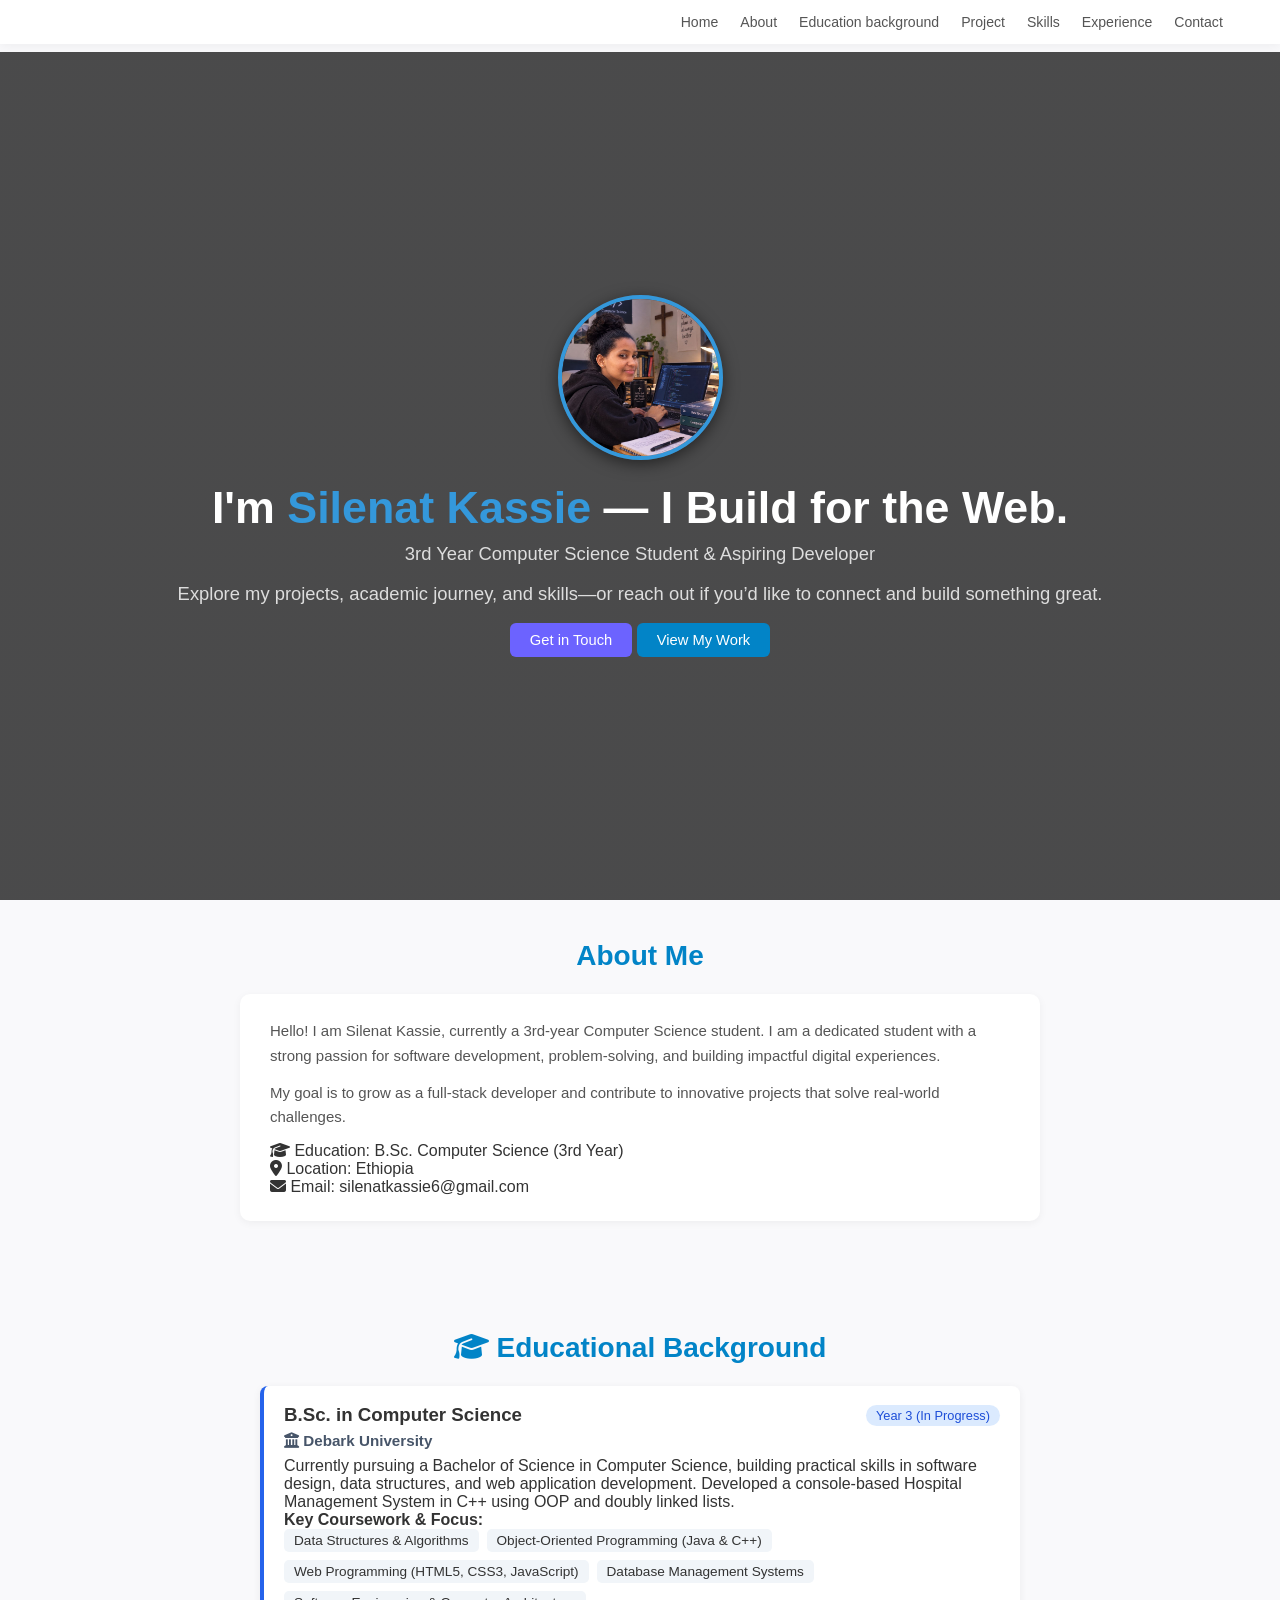
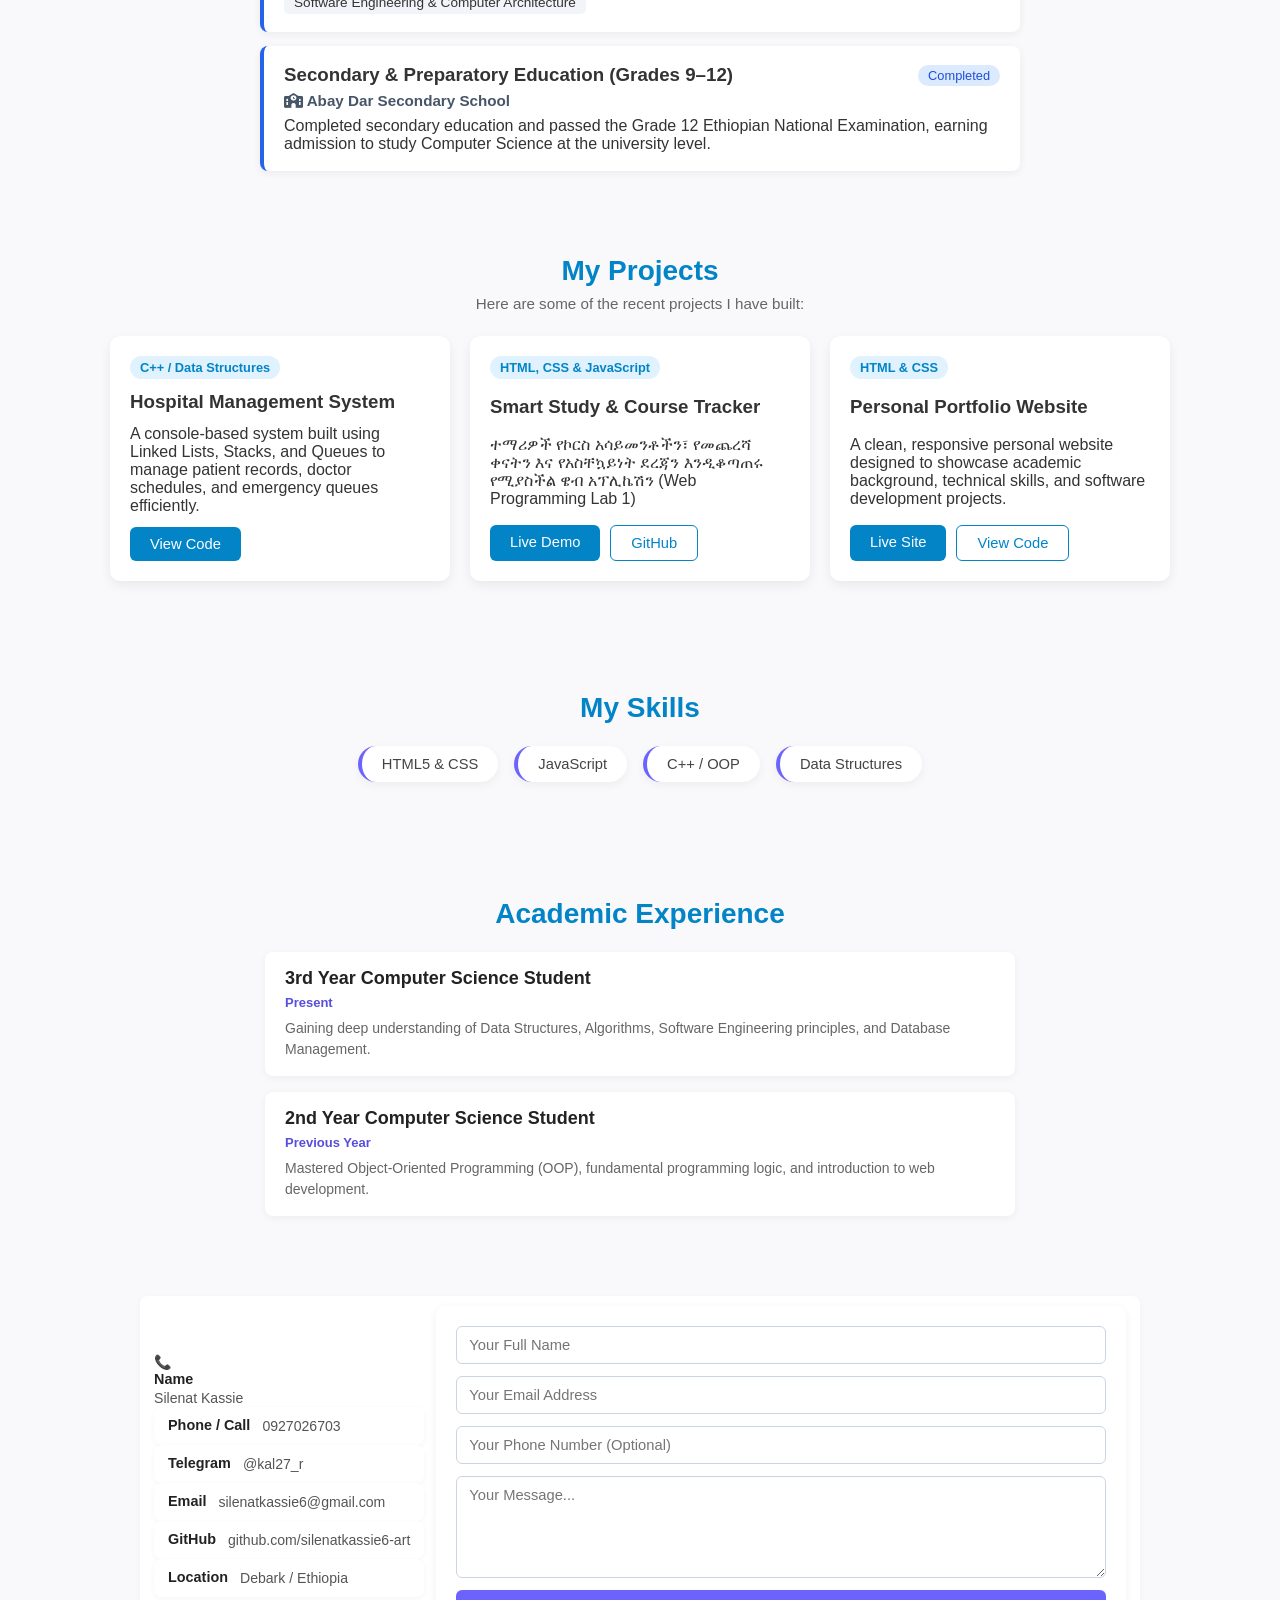
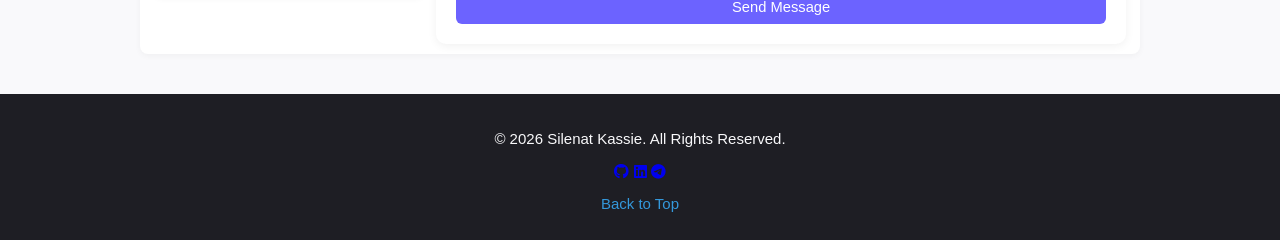
<file: index.html>
<!DOCTYPE html>
<html lang="en">
<head>
    <meta charset="UTF-8">
    <meta name="viewport" content="width=device-width, initial-scale=1.0">
    <title>Silenat Kassie - Portfolio</title>
    <link rel="stylesheet" href="cs.css">
    <link rel="stylesheet" href="https://cdnjs.cloudflare.com/ajax/libs/font-awesome/6.4.0/css/all.min.css" crossorigin="anonymous" referrerpolicy="no-referrer">
</head>
<body>

    <header>
        <nav>
            <a href="#home" >Home</a>
            <a href="#about">About</a>
               <a href="#education">Education background</a>
            <a href="#projects">Project</a>
            <a href="#skills">Skills</a>
            <a href="#experience">Experience</a>
            <a href="#contact" >Contact</a>
           
            
        </nav>
    </header>

    <section id="home" class="hero">
      <div class="hero-image">
        <img src="si.jpg" alt="Silenat Kassie">
    </div>
    <div class="hero-content">
      <h1>I'm <span>Silenat Kassie</span> — I Build for the Web.</h1>
        <p>3rd Year Computer Science Student & Aspiring Developer</p>
        <p class="hero-sub">Explore my projects, academic journey, and skills—or reach out if you’d like to connect and build something great.</p>
        <a href="#contact" class="btn primary">Get in Touch</a>
        <a href="#projects" class="btn">View My Work</a>
    </div>
</section>
    
    <section id="about" class="about">
        <h2 class="section-title">About Me</h2>
        <div class="about-container">
            <div class="about-text"> 
                <p>Hello! I am Silenat Kassie, currently a 3rd-year Computer Science student. I am a dedicated student with a strong passion for software development, problem-solving, and building impactful digital experiences.</p>
                <p>My goal is to grow as a full-stack developer and contribute to innovative projects that solve real-world challenges.</p>

                <div class="personal-info">
                    <div><i class="fa-solid fa-graduation-cap"></i> Education: B.Sc. Computer Science (3rd Year)</div>
                    <div><i class="fa-solid fa-location-dot"></i> Location: Ethiopia</div>
                    <div><i class="fa-solid fa-envelope"></i> Email: silenatkassie6@gmail.com</div>
                </div>
            </div>
        </div>
    </section>  
    <br> <br>  
    <!-- Educational Background Section (Expanded Version) -->
<section id="education" class="education-section">
  <div class="container">
    <h2 class="section-title">
      <i class="fas fa-graduation-cap"></i> Educational Background
    </h2>

    <div class="education-timeline">
      <!-- University Education -->
      <div class="education-card">
        <div class="edu-header">
          <h3>B.Sc. in Computer Science</h3>
          <span class="edu-status">Year 3 (In Progress)</span>
        </div>
        <h4 class="institution">
          <i class="fas fa-university"></i> Debark University
        </h4>
        <p class="edu-description">
          Currently pursuing a Bachelor of Science in Computer Science, building practical skills in software design, data structures, and web application development. Developed a console-based Hospital Management System in C++ using OOP and doubly linked lists.
        </p>
        <div class="courses-list">
          <strong>Key Coursework & Focus:</strong>
          <ul>
            <li>Data Structures & Algorithms</li>
            <li>Object-Oriented Programming (Java & C++)</li>
            <li>Web Programming (HTML5, CSS3, JavaScript)</li>
            <li>Database Management Systems</li>
            <li>Software Engineering & Computer Architecture</li>
          </ul>
        </div>
      </div>

      <!-- High School Education -->
      <div class="education-card">
        <div class="edu-header">
          <h3>Secondary & Preparatory Education (Grades 9–12)</h3>
          <span class="edu-status">Completed</span>
        </div>
        <h4 class="institution">
          <i class="fas fa-school"></i> Abay Dar Secondary School
        </h4>
        <p class="edu-description">
          Completed secondary education and passed the Grade 12 Ethiopian National Examination, earning admission to study Computer Science at the university level.
        </p>
      </div>
    </div>
  </div>
</section>

    <!-- Projects Section -->
    <section id="projects" class="projects-section">
        <h2>My Projects</h2>
        <p class="section-subtitle">Here are some of the recent projects I have built:</p>
   <div class="projects-container">
                       <!-- 1. Hospital Management System -->
            <div class="project-card">
                <div class="project-badge">C++ / Data Structures</div>
                <h3>Hospital Management System</h3>
                <p>A console-based system built using Linked Lists, Stacks, and Queues to manage patient records, doctor schedules, and emergency queues efficiently.</p>
                <div class="project-links">  
                    <a href="https://github.com/silenatkassie6-art/hospital-management-system" target="_blank" class="btn">View Code</a>
                </div>
            </div>
            <!-- 2. Smart Study & Course Tracker (ይህ ከ tracker.html ጋር ያገናኘዋል) -->
            <div class="project-card">
                <div class="project-badge">HTML, CSS & JavaScript</div>
                <h3>Smart Study & Course Tracker</h3>
                <p>ተማሪዎች የኮርስ አሳይመንቶችን፣ የመጨረሻ ቀናትን እና የአስቸኳይነት ደረጃን እንዲቆጣጠሩ የሚያስችል ዌብ አፕሊኬሽን (Web Programming Lab 1)</p>
                <div class="project-links">
                    <a href="tracker.html" target="_blank" class="btn">Live Demo</a>
                    <a href="https://github.com/silenatkassie6-art/Silenat-Kassie" target="_blank" class="btn btn-outline">GitHub</a>
                </div>
            </div>

            <!-- 3. Personal Portfolio Website -->
            <div class="project-card">
                <div class="project-badge">HTML & CSS</div>
                <h3>Personal Portfolio Website</h3>
                <p>A clean, responsive personal website designed to showcase academic background, technical skills, and software development projects.</p>
                <div class="project-links">
<a href="https://silenatkassie6-art.github.io/portifolio.css/" target="_blank" rel="noopener noreferrer" class="btn">Live Site</a>
                    <a href="https://github.com/silenatkassie6-art/portifolio.css" target="_blank" rel="noopener noreferrer" class="btn btn-outline">View Code</a>
                </div>
            </div>
        </div>
    </section>
    <br><br>

<section id="skills" class="skills">
        <h2 class="section-title">My <span>Skills</span></h2>
        <div class="skills-grid">
            <div class="skill-item">HTML5 & CSS</div>
            <div class="skill-item">JavaScript</div>
            <div class="skill-item">C++ / OOP</div>
            <div class="skill-item">Data Structures</div>    
        </div>
    </section>
    <br><br>
    <section id="experience" class="experience">
        <h2 class="section-title">Academic <span>Experience</span></h2>
        <div class="timeline">
            <div class="timeline-item">
                <h3>3rd Year Computer Science Student</h3>
                <span>Present</span>
                <p>Gaining deep understanding of Data Structures, Algorithms, Software Engineering principles, and Database Management.</p>
            </div>
            <div class="timeline-item">
                <h3>2nd Year Computer Science Student</h3>
                <span>Previous Year</span>
                <p>Mastered Object-Oriented Programming (OOP), fundamental programming logic, and introduction to web development.</p>
            </div>
        </div>
    </section>
 <section id="contact" class="contact-section">
  <div class="contact-grid">
    <div class="contact-info-left">
      <div class="info-item">
        <div class="contact-row">
  <span class="icon">📞</span>
  <div>
        <strong>Name</strong>
        <span>Silenat Kassie</span>
      </div>

      <div class="info-item">
        <strong>Phone / Call</strong>
        <a href="tel:+251927026703">0927026703</a>
      </div>

      <div class="info-item">
        <strong>Telegram</strong>
        <a href="https://t.me/kal27_r" target="_blank">@kal27_r</a>
      </div>

      <div class="info-item">
        <strong>Email</strong>
        <a href="mailto:silenatkassie6@gmail.com">silenatkassie6@gmail.com</a>
      </div>

      <div class="info-item">
        <strong>GitHub</strong>
        <a href="https://github.com/silenatkassie6-art" target="_blank">github.com/silenatkassie6-art</a>
      </div>

      <div class="info-item">
        <strong>Location</strong>
        <span>Debark / Ethiopia</span>
      </div>
    </div>
    <div class="contact-box">
      <form action="https://formsubmit.co/silenatkassie6@gmail.com" method="POST">
        <input type="hidden" name="_subject" value="New Message from Portfolio!">
        <input type="hidden" name="_next" value="https://silenatkassie6-art.github.io/portifolio.css/">
        <input type="text" name="name" placeholder="Your Full Name" required>
        <input type="email" name="email" placeholder="Your Email Address" required>
        <input type="tel" name="phone" placeholder="Your Phone Number (Optional)">
        <textarea name="message" rows="5" placeholder="Your Message..." required></textarea>
        <button type="submit" class="btn primary">Send Message</button>
      </form>
    </div>

  </div>
</section>
    <footer>
        <div class="foot"></div>
        <p>© 2026 Silenat Kassie. All Rights Reserved.</p>
        <div class="social-links" style="margin: 10px 0;">
           <a href="https://github.com/silenatkassie6-art" target="_blank" aria-label="GitHub Profile"><i class="fab fa-github"></i></a>
            <a href="https://linkedin.com" target="_blank" aria-label="LinkedIn Profile"><i class="fab fa-linkedin"></i></a>
            <a href="https://t.me/kal27_r" target="_blank" aria-label="Telegram"><i class="fab fa-telegram"></i></a>
        </div>
        <p><a href="#home">Back to Top</a></p>
    </footer>
</body>
</html>
</file>
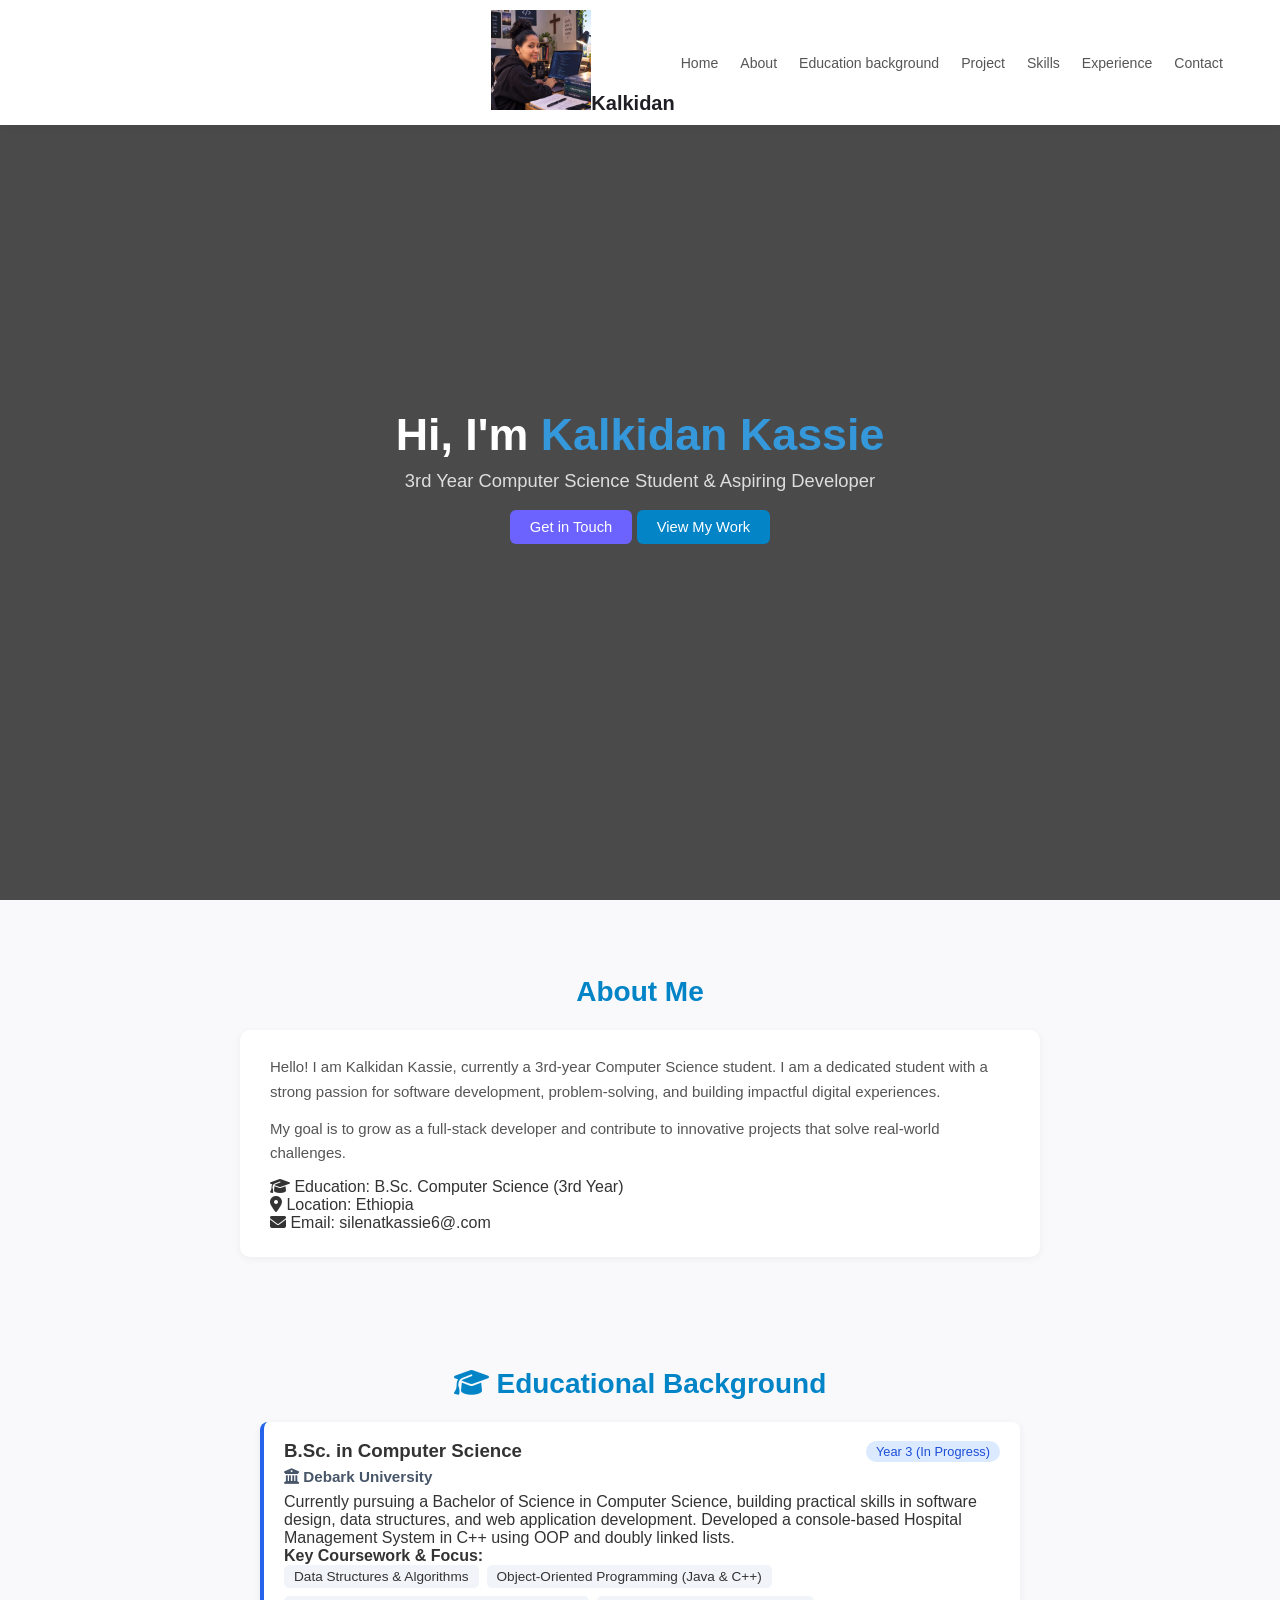
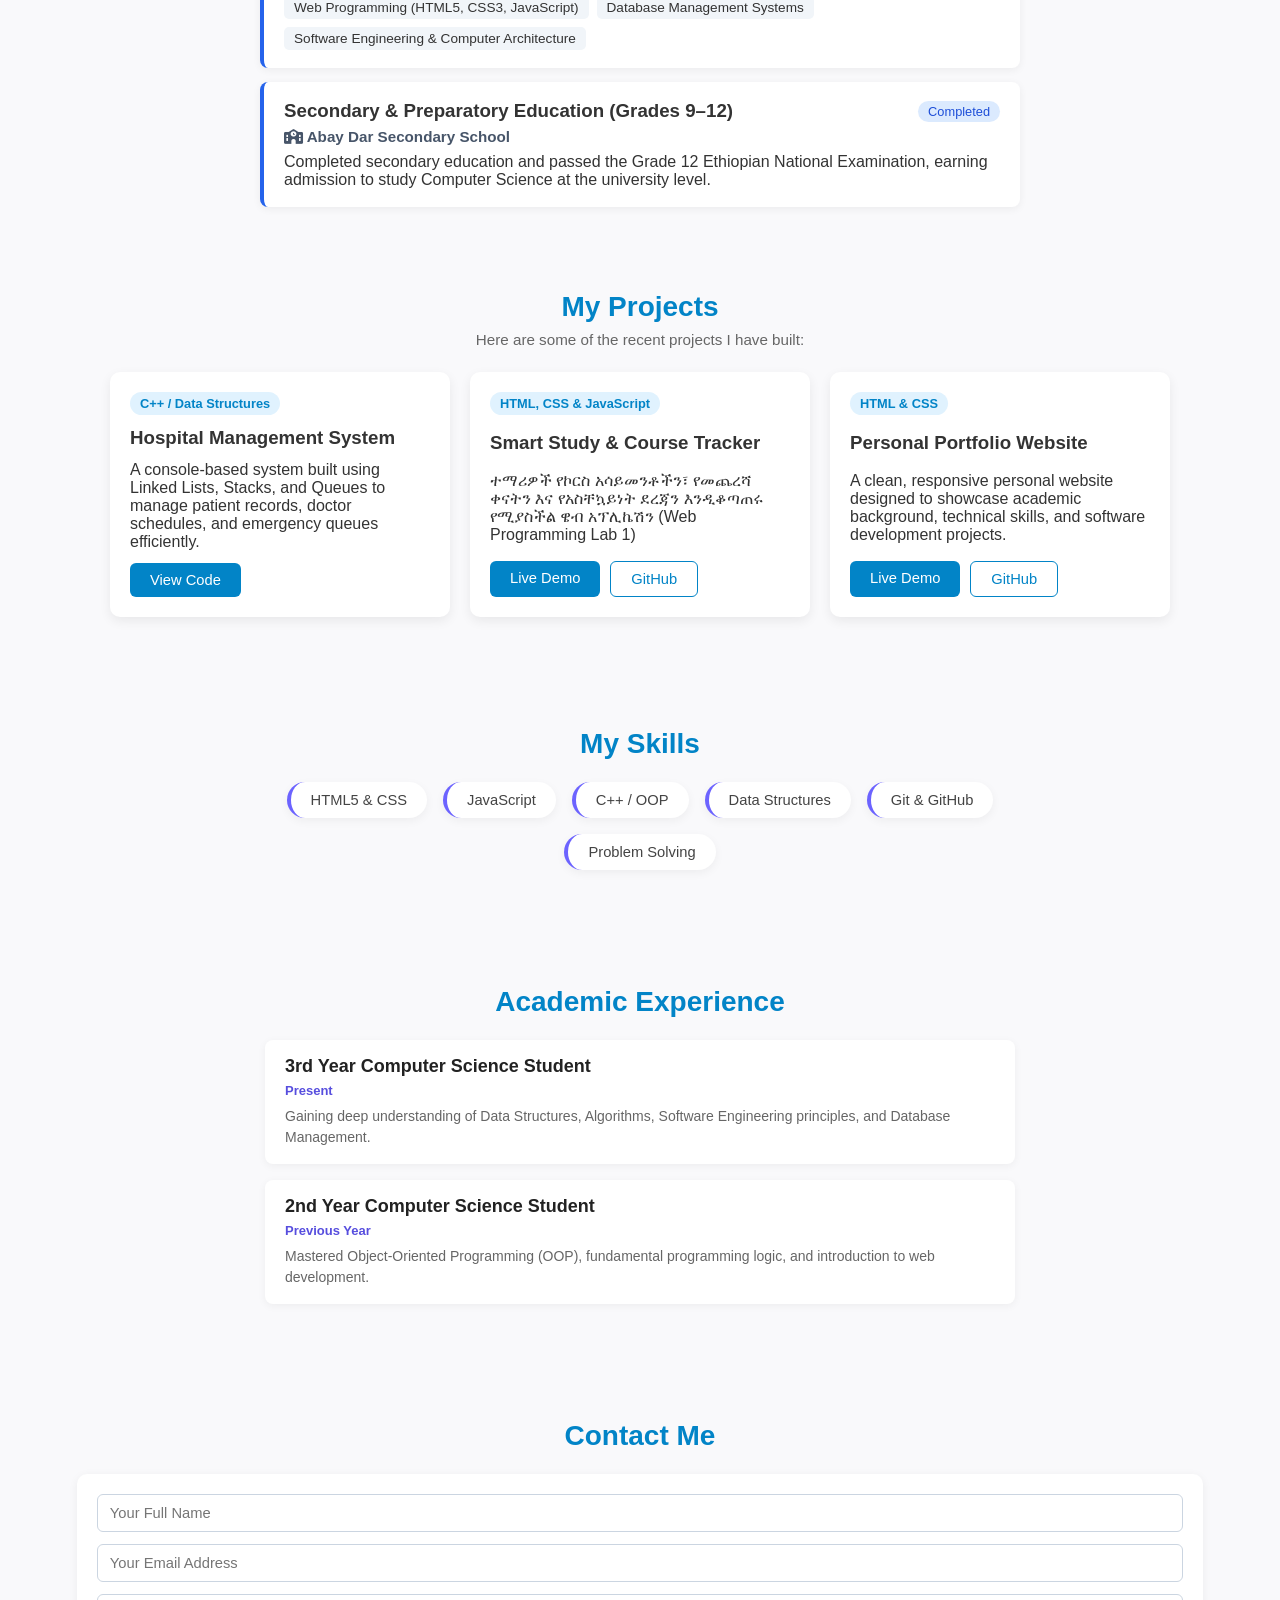
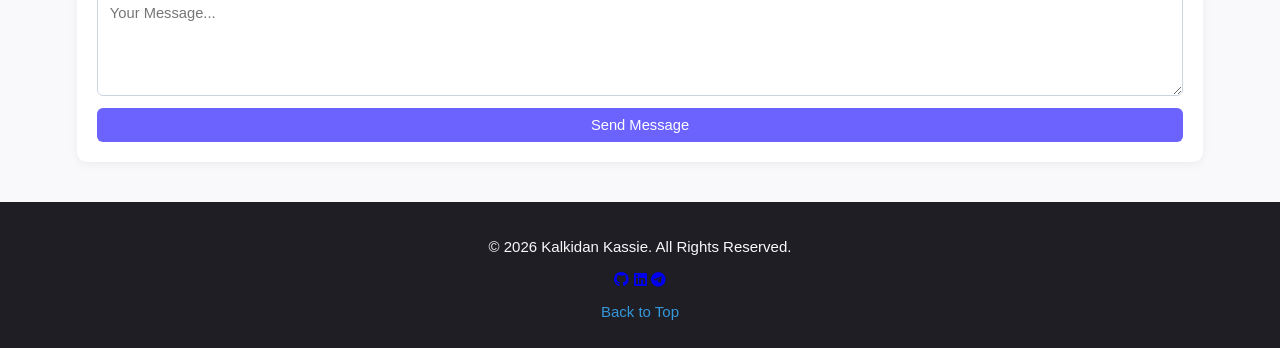
<file: portifolio.html>
<!DOCTYPE html>
<html lang="en">
<head>
    <meta charset="UTF-8">
    <meta name="viewport" content="width=device-width, initial-scale=1.0">
    <title>Kalkidan Kassie - Portfolio</title>
    <link rel="stylesheet" href="cs.css">
    <link rel="stylesheet" href="https://cdnjs.cloudflare.com/ajax/libs/font-awesome/6.4.0/css/all.min.css" crossorigin="anonymous" referrerpolicy="no-referrer">
</head>
<body>

    <header>
        <div class="logo"><img src="si.jpg" alt="error" height="100px" width="100px">Kalkidan </div>
        <nav>
            <a href="#home" >Home</a>
            <a href="#about">About</a>
               <a href="#education " >Education background</a>
            <a href="#projects">Project</a>
            <a href="#skills">Skills</a>
            <a href="#experience">Experience</a>
            <a href="#contact" >Contact</a>
           
            
        </nav>
    </header>

    <section id="home"class="hero" >
        <div class="hero-content">
            <h1>Hi, I'm <span>Kalkidan Kassie</span></h1>
            <p>3rd Year Computer Science Student & Aspiring Developer</p>
           <a href="#contact" class="btn primary">Get in Touch</a>
           <a href="#projects" class="btn">View My Work</a>
        </div>
    </section>
    <br> <br>
    
    <section id="about" class="about">
        <h2 class="section-title">About Me</h2>
        <div class="about-container">
            <div class="about-text"> 
                <p>Hello! I am Kalkidan Kassie, currently a 3rd-year Computer Science student. I am a dedicated student with a strong passion for software development, problem-solving, and building impactful digital experiences.</p>
                <p>My goal is to grow as a full-stack developer and contribute to innovative projects that solve real-world challenges.</p>

                <div class="personal-info">
                    <div><i class="fa-solid fa-graduation-cap"></i> Education: B.Sc. Computer Science (3rd Year)</div>
                    <div><i class="fa-solid fa-location-dot"></i> Location: Ethiopia</div>
                    <div><i class="fa-solid fa-envelope"></i> Email: silenatkassie6@.com</div>
                </div>
            </div>
        </div>
    </section>  
    <br> <br>  
    <!-- Educational Background Section (Expanded Version) -->
<section id="education" class="education-section">
  <div class="container">
    <h2 class="section-title">
      <i class="fas fa-graduation-cap"></i> Educational Background
    </h2>

    <div class="education-timeline">
      <!-- University Education -->
      <div class="education-card">
        <div class="edu-header">
          <h3>B.Sc. in Computer Science</h3>
          <span class="edu-status">Year 3 (In Progress)</span>
        </div>
        <h4 class="institution">
          <i class="fas fa-university"></i> Debark University
        </h4>
        <p class="edu-description">
          Currently pursuing a Bachelor of Science in Computer Science, building practical skills in software design, data structures, and web application development. Developed a console-based Hospital Management System in C++ using OOP and doubly linked lists.
        </p>
        <div class="courses-list">
          <strong>Key Coursework & Focus:</strong>
          <ul>
            <li>Data Structures & Algorithms</li>
            <li>Object-Oriented Programming (Java & C++)</li>
            <li>Web Programming (HTML5, CSS3, JavaScript)</li>
            <li>Database Management Systems</li>
            <li>Software Engineering & Computer Architecture</li>
          </ul>
        </div>
      </div>

      <!-- High School Education -->
      <div class="education-card">
        <div class="edu-header">
          <h3>Secondary & Preparatory Education (Grades 9–12)</h3>
          <span class="edu-status">Completed</span>
        </div>
        <h4 class="institution">
          <i class="fas fa-school"></i> Abay Dar Secondary School
        </h4>
        <p class="edu-description">
          Completed secondary education and passed the Grade 12 Ethiopian National Examination, earning admission to study Computer Science at the university level.
        </p>
      </div>
    </div>
  </div>
</section>

    <!-- Projects Section -->
    <section id="projects" class="projects-section">
        <h2>My Projects</h2>
        <p class="section-subtitle">Here are some of the recent projects I have built:</p>

        <div class="projects-container">
            
            <!-- 1. Hospital Management System -->
            <div class="project-card">
                <div class="project-badge">C++ / Data Structures</div>
                <h3>Hospital Management System</h3>
                <p>A console-based system built using Linked Lists, Stacks, and Queues to manage patient records, doctor schedules, and emergency queues efficiently.</p>
                <div class="project-links">
                    
                    <a href="https://github.com/silenatkassie6-art/hospital-management-system" target="_blank" class="btn">View Code</a>
                    
                </div>
            </div>

            <!-- 2. Smart Study & Course Tracker (ይህ ከ tracker.html ጋር ያገናኘዋል) -->
            <div class="project-card">
                <div class="project-badge">HTML, CSS & JavaScript</div>
                <h3>Smart Study & Course Tracker</h3>
                <p>ተማሪዎች የኮርስ አሳይመንቶችን፣ የመጨረሻ ቀናትን እና የአስቸኳይነት ደረጃን እንዲቆጣጠሩ የሚያስችል ዌብ አፕሊኬሽን (Web Programming Lab 1)</p>
                <div class="project-links">
                    <a href="tracker.html" target="_blank" class="btn">Live Demo</a>
                    <a href="https://github.com/silenatkassie6-art/Silenat-Kassie" target="_blank" class="btn btn-outline">GitHub</a>
                </div>
            </div>

            <!-- 3. Personal Portfolio Website -->
            <div class="project-card">
                <div class="project-badge">HTML & CSS</div>
                <h3>Personal Portfolio Website</h3>
                <p>A clean, responsive personal website designed to showcase academic background, technical skills, and software development projects.</p>
                <div class="project-links">
                    <a href="portifolio.html" class="btn">Live Demo</a>
                    <a href="#" class="btn btn-outline">GitHub</a>
                </div>
            </div>

        </div>
    </section>
    <br><br>

    <section id="skills" class="skills">
        <h2 class="section-title">My <span>Skills</span></h2>
        <div class="skills-grid">
            <div class="skill-item">HTML5 & CSS</div>
            <div class="skill-item">JavaScript</div>
            <div class="skill-item">C++ / OOP</div>
            <div class="skill-item">Data Structures</div>
            <div class="skill-item">Git & GitHub</div>
            <div class="skill-item">Problem Solving</div>
        </div>
    </section>
    <br><br>

    <section id="experience" class="experience">
        <h2 class="section-title">Academic <span>Experience</span></h2>
        <div class="timeline">
            <div class="timeline-item">
                <h3>3rd Year Computer Science Student</h3>
                <span>Present</span>
                <p>Gaining deep understanding of Data Structures, Algorithms, Software Engineering principles, and Database Management.</p>
            </div>
            <div class="timeline-item">
                <h3>2nd Year Computer Science Student</h3>
                <span>Previous Year</span>
                <p>Mastered Object-Oriented Programming (OOP), fundamental programming logic, and introduction to web development.</p>
            </div>
        </div>
    </section>
    <br><br>

    <section id="contact" class="contact">
        <h2 class="section-title">Contact <span>Me</span></h2>
        <div class="contact-box">
            <form>
                <input type="text" placeholder="Your Full Name" required>
                <input type="email" placeholder="Your Email Address" required>
                <textarea rows="5" placeholder="Your Message..." required></textarea>
                <button type="submit" class="btn primary">Send Message</button>
            </form>
        </div>
    </section>

    <footer>
        <div class="foot"></div>
        <p>© 2026 Kalkidan Kassie. All Rights Reserved.</p>
        <div class="social-links" style="margin: 10px 0;">
           <a href="https://github.com/silenatkassie6-art" target="_blank" aria-label="GitHub Profile"><i class="fab fa-github"></i></a>
            <a href="https://linkedin.com" target="_blank" aria-label="LinkedIn Profile"><i class="fab fa-linkedin"></i></a>
            <a href="https://t.me/kal27_r" target="_blank" aria-label="Telegram"><i class="fab fa-telegram"></i></a>
        </div>
        <p><a href="#home">Back to Top</a></p>
    </footer>
</body>
</html>
</file>
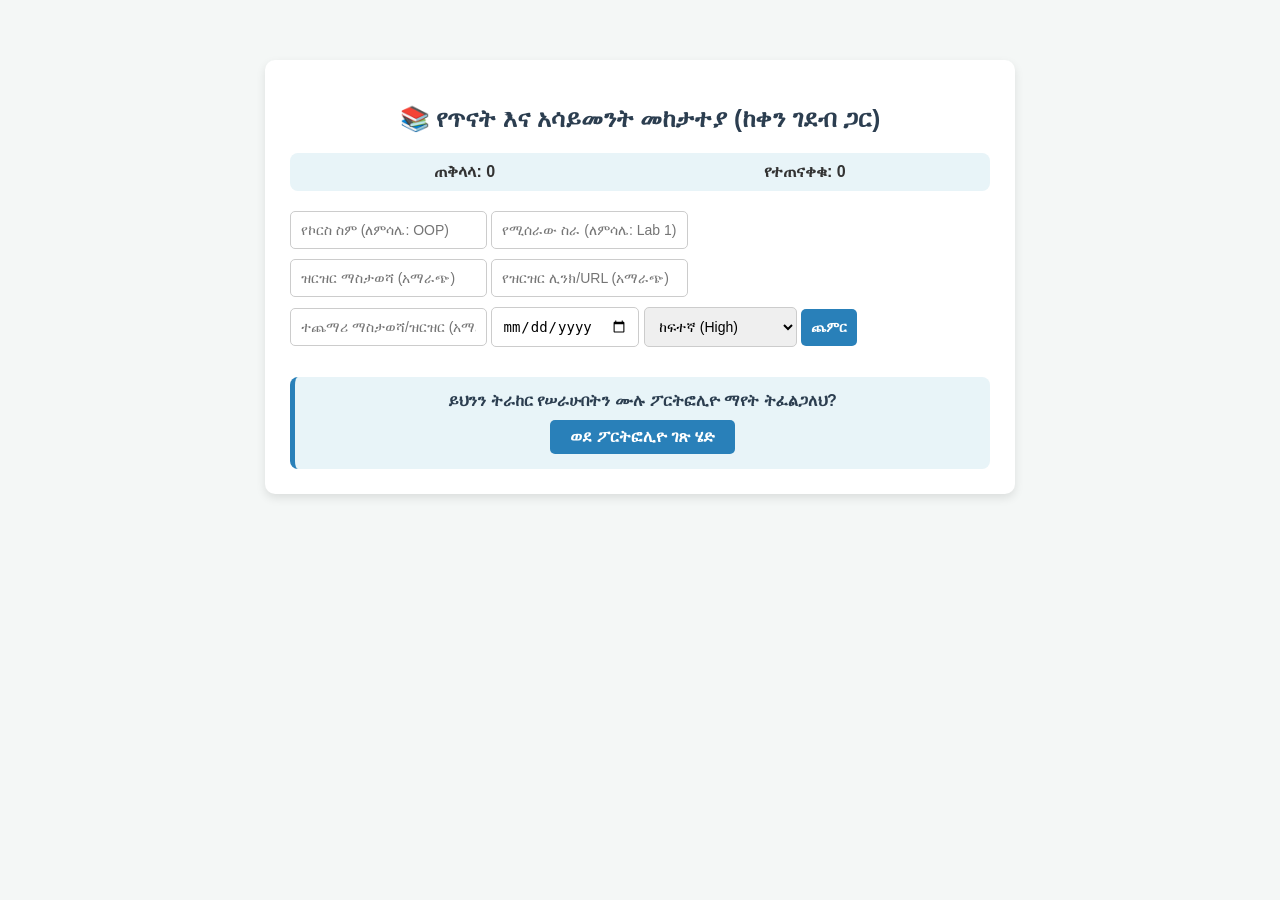
<file: tracker.html>
<!DOCTYPE html>
<html lang="am">
<head>
    <meta charset="UTF-8">
    <meta name="viewport" content="width=device-width, initial-scale=1.0">
    <title>Smart Study Tracker with Due Date</title>
    <style>
        body {
            font-family: 'Segoe UI', Tahoma, Geneva, Verdana, sans-serif;
            background-color: #f4f7f6;
            color: #333;
            max-width: 750px;
            margin: 40px auto;
            padding: 20px;
        }
        .container {
            background: white;
            padding: 25px;
            border-radius: 10px;
            box-shadow: 0 4px 10px rgba(0,0,0,0.1);
        }
        h2 {
            text-align: center;
            color: #2c3e50;
        }
        .stats {
            display: flex;
            justify-content: space-around;
            background: #e8f4f8;
            padding: 10px;
            border-radius: 8px;
            margin-bottom: 20px;
            font-weight: bold;
        }
        .form-group {
            display: flex;
            gap: 10px;
            margin-bottom: 20px;
            flex-wrap: wrap;
        }
        input, select, button {
            padding: 10px;
            border: 1px solid #ccc;
            border-radius: 5px;
            font-size: 14px;
        }
        input[type="text"] { flex: 2; }
        input[type="date"] { flex: 1.2; }
        select { flex: 1; }
        button {
            background-color: #2980b9;
            color: white;
            border: none;
            cursor: pointer;
            font-weight: bold;
            flex: 1;
        }
        button:hover { background-color: #1f6391; }
        ul { list-style: none; padding: 0; }
        li {
            background: #fff;
            border: 1px solid #eee;
            padding: 12px;
            margin-bottom: 10px;
            border-radius: 6px;
            display: flex;
            justify-content: space-between;
            align-items: center;
            border-left: 5px solid #2980b9;
        }
        li.High { border-left-color: #e74c3c; }
        li.Medium { border-left-color: #f39c12; }
        li.Low { border-left-color: #2ecc71; }
        .completed {
            text-decoration: line-through;
            opacity: 0.6;
        }
        .task-details {
            display: flex;
            flex-direction: column;
            gap: 4px;
        }
        .task-meta {
            font-size: 12px;
            color: #666;
        }
        .actions button {
            margin-left: 5px;
            padding: 5px 10px;
            font-size: 12px;
            flex: none;
        }
        .done-btn { background-color: #27ae60; }
        .del-btn { background-color: #c0392b; }
    </style>
</head>
<body>

<div class="container">
    <h2>📚 የጥናት እና አሳይመንት መከታተያ (ከቀን ገደብ ጋር)</h2>
    
    <!-- የስራዎች ብዛት ማሳያ -->
    <div class="stats">
        <span>ጠቅላላ: <span id="totalCount">0</span></span>
        <span>የተጠናቀቁ: <span id="completedCount">0</span></span>
    </div>

    <!-- አዲስ ስራ ማስገቢያ ቅጽ (ከተጨማሪ ማስታወሻ ጋር) -->
    <div class="form-group">
        <div class="form-row">
            <input type="text" id="courseInput" placeholder="የኮርስ ስም (ለምሳሌ: OOP)" style="flex: 1;">
            <input type="text" id="taskInput" placeholder="የሚሰራው ስራ (ለምሳሌ: Lab 1)" style="flex: 1;">
        </div>
        <div class="form-row">
            <input type="text" id="descInput" placeholder="ዝርዝር ማስታወሻ (አማራጭ)" style="flex: 1;">
            <input type="text" id="linkInput" placeholder="የዝርዝር ሊንክ/URL (አማራጭ)" style="flex: 1;">
        </div>
        <div class="form-row">
            <input type="text" id="descInput" placeholder="ተጨማሪ ማስታወሻ/ዝርዝር (አማራጭ)" style="flex: 2;">
            <input type="date" id="dateInput" title="የመጨረሻ ቀን" style="flex: 1;">
            <select id="priorityInput" style="flex: 1;">
                <option value="High">ከፍተኛ (High)</option>
                <option value="Medium">መካከለኛ (Medium)</option>
                <option value="Low">ዝቅተኛ (Low)</option>
            </select>
            <button onclick="addTask()" style="flex: 1;">ጨምር</button>
        </div>
    </div>

    <!-- የተመዘገቡ ስራዎች ዝርዝር -->
    <ul id="taskList"></ul>
    <div style="margin-top: 30px; padding: 15px; background: #e8f4f8; border-radius: 8px; text-align: center; border-left: 5px solid #2980b9;">
        <p style="margin: 0 0 10px 0; font-weight: bold; color: #2c3e50;">ይህንን ትራከር የሠራሁበትን ሙሉ ፖርትፎሊዮ ማየት ትፈልጋለህ?</p>
        <a href="portifolio.html" target="_blank" style="display: inline-block; background-color: #2980b9; color: white; padding: 8px 20px; border-radius: 5px; text-decoration: none; font-weight: bold;">
            ወደ ፖርትፎሊዮ ገጽ ሄድ
        </a>
    </div>
</div>

<script>
    let tasks = JSON.parse(localStorage.getItem('studyTasksWithDate')) || [];
    renderTasks();

    function addTask() {
        const course = document.getElementById('courseInput').value.trim();
        const task = document.getElementById('taskInput').value.trim();
        const link = document.getElementById('linkInput').value.trim();
        const dueDate = document.getElementById('dateInput').value;
        const priority = document.getElementById('priorityInput').value();

        if (course === '' || task === '') {
            alert('እባክሽ የኮርሱን ስም እና የሚሰራውን ስራ አስገቢ!');
            return;
        }

        const newTask = {
            id: Date.now(),
            course: course,
            task: task,
            link: link,
            dueDate: dueDate ? dueDate : 'ቀን አልተቀመጠም',
            priority: priority,
            completed: false
        };

        tasks.push(newTask);
        saveAndRender();

        // ሳጥኖቹን ባዶ ማድረግ
        document.getElementById('courseInput').value = '';
        document.getElementById('taskInput').value = '';
        document.getElementById('linkInput').value = '';
        document.getElementById('dateInput').value = '';
    }

    function toggleComplete(id) {
        tasks = tasks.map(t => {
            if (t.id === id) {
                return { ...t, completed: !t.completed };
            }
            return t;
        });
        saveAndRender();
    }

    function deleteTask(id) {
        tasks = tasks.filter(t => t.id !== id);
        saveAndRender();
    }

    function saveAndRender() {
        localStorage.setItem('studyTasksWithDate', JSON.stringify(tasks));
        renderTasks();
    }

    function renderTasks() {
        const list = document.getElementById('taskList');
        list.innerHTML = '';

        let completed = 0;

        tasks.forEach(t => {
            if (t.completed) completed++;

            const li = document.createElement('li');
            li.className = `${t.priority} ${t.completed ? 'completed' : ''}`;
            let taskDisplay = t.link 
                ? `<a href="${t.link}" target="_blank">[${t.course}] - ${t.task} 🔗</a>` 
                : `<strong>[${t.course}] - ${t.task}</strong>`;
                let linkHtml = t.link 
                ? `<p><strong>ሊንክ:</strong> <a href="${t.link}" target="_blank" onclick="event.stopPropagation()">ሰነዱን ክፈት 🔗</a></p>` 
                : `<p><strong>ሊንክ:</strong> የለም</p>`;
            li.innerHTML = `
          <div class="task-main">
                    <div class="task-details">
                        <strong>[${t.course}] - ${t.task}</strong>
                        <span class="task-meta">📅 የመጨረሻ ቀን: ${t.dueDate} | ⚡ ደረጃ: ${t.priority} (ለማየት እዚህ ንካ)</span>
                    </div>
                    <div class="actions">
                        <button class="done-btn" onclick="toggleComplete(${t.id}, event)">✓</button>
                        <button class="del-btn" onclick="deleteTask(${t.id}, event)">✕</button>
                    </div>
                </div>
                <div class="task-expanded">
                    <p><strong>የኮርስ ስም:</strong> ${t.course}</p>
                    <p><strong>የሚሰራው ስራ:</strong> ${t.task}</p>
                    <p><strong>ዝርዝር ማስታወሻ:</strong> ${t.desc ? t.desc : 'ምንም ተጨማሪ ማስታወሻ የለም'}</p>
                    ${linkHtml} <!-- 🌟 [ቦታ 3-ለ) የተዘረጋው ዝርዝር ውስጥ ሊንኩ የሚታይበት ቦታ -->
                    <p><strong>የመጨረሻ ቀን:</strong> ${t.dueDate}</p>
                    <p><strong>የአስቸኳይነት ደረጃ:</strong> ${t.priority}</p>
                </div>
            `;
            list.appendChild(li);
        });

        document.getElementById('totalCount').innerText = tasks.length;
        document.getElementById('completedCount').innerText = completed;
    }
</script>

</body>
</html>
</file>
<file: cs.css>
* {
    box-sizing: border-box;
    margin: 0;
    padding: 0;
}

html {
    scroll-behavior: smooth;
}

body {
    background-color: #f9f9fb;
    color: #333;
    font-family: Arial, sans-serif;
    padding-top: 52px; /* fixed header ከላይ ያለውን ይዘት እንዳይሸፍን */
}

/* Header & Navigation */
header {
    position: fixed;
    top: 0;
    left: 0;
    width: 100%;
    background: #ffffff;
    box-shadow: 0 2px 10px rgba(0, 0, 0, 0.05);
    display: flex;
    justify-content: flex-end;
    align-items: center;
    padding: 10px 4%;
    z-index: 1000;
}

nav {
    display: flex;
    align-items: center;
    gap: 10px;
}

nav a {
    text-decoration: none;
    color: #555;
    font-weight: 500;
    font-size: 0.88rem;
    white-space: nowrap;
    padding: 4px 6px;
    transition: color 0.3s ease;
}

nav a:hover,
nav a.active {
    color: #3498db;
}

/* Hero Section */
.hero {
    min-height: calc(100vh - 52px);
    background: linear-gradient(rgba(0, 0, 0, 0.7), rgba(0, 0, 0, 0.7)),
                url('https://images.unsplash.com/photo-1555066931-4365d14bab8c?auto=format&fit=crop&w=1350&q=80') no-repeat center center/cover;
    display: flex;
    flex-direction: column;
    justify-content: center;
    align-items: center;
    text-align: center;
    color: #fff;
    padding: 30px 20px;
    gap: 18px;
}

.logo {
    font-size: 20px;
    font-weight: 700;
    color: #1e1e24;
}

.logo span {
    color: #574ede;
}

.hero-image img {
    width: 165px;
    height: 165px;
    border-radius: 50%;
    object-fit: cover;
    border: 4px solid #3498db;
    box-shadow: 0 4px 15px rgba(0, 0, 0, 0.5);
}

.hero-content h1 {
    font-size: 2.8rem;
    margin-bottom: 10px;
}

.hero-content h1 span {
    color: #3498db;
}

.hero-content p {
    font-size: 1.15rem;
    margin-bottom: 18px;
    color: #ddd;
}

/* Buttons */
.btn {
    display: inline-block;
    padding: 9px 20px;
    border-radius: 6px;
    text-decoration: none;
    font-size: 0.92rem;
    font-weight: 500;
    background-color: #0284c7;
    color: #ffffff;
    border: none;
    cursor: pointer;
    transition: background-color 0.3s ease, transform 0.2s ease;
}

.btn:hover {
    background-color: #0369a1;
}

.btn.primary {
    background: #6c63ff;
    color: #fff;
}

.btn.primary:hover {
    background: #574ede;
}

.btn.secondary {
    background: #fff;
    color: #6c63ff;
    border: 2px solid #6c63ff;
}

.btn.secondary:hover {
    background: #6c63ff;
    color: #fff;
}

.btn-outline {
    background-color: transparent;
    color: #0284c7;
    border: 1.5px solid #0284c7;
}

.btn-outline:hover {
    background-color: #0284c7;
    color: #ffffff;
}

/* General Sections & Titles (ርቀት የተቀነሰ) */
section {
    padding: 40px 6%;
}

.section-title {
    text-align: center;
    font-size: 28px;
    margin-bottom: 22px;
    color: #0284c7;
}

.section-subtitle {
    text-align: center;
    color: #666;
    margin-bottom: 24px;
    font-size: 0.95rem;
}

/* About Section */
.about-container {
    max-width: 800px;
    margin: 0 auto;
    background: #fff;
    padding: 25px 30px;
    border-radius: 10px;
    box-shadow: 0 2px 8px rgba(0, 0, 0, 0.05);
}

.about-text p {
    font-size: 15px;
    line-height: 1.65;
    color: #555;
    margin-bottom: 12px;
}

.about-text p:last-child {
    margin-bottom: 0;
}

/* Education Section */
.education-section {
    padding: 35px 20px;
    max-width: 800px;
    margin: 0 auto;
}

.education-card {
    background: #ffffff;
    padding: 18px 20px;
    margin-bottom: 14px;
    border-left: 4px solid #2563eb;
    border-radius: 8px;
    box-shadow: 0 2px 8px rgba(0, 0, 0, 0.06);
}

.edu-header {
    display: flex;
    justify-content: space-between;
    align-items: center;
    flex-wrap: wrap;
    gap: 8px;
}

.edu-status {
    background: #dbeafe;
    color: #1d4ed8;
    font-size: 0.8rem;
    padding: 3px 10px;
    border-radius: 12px;
}

.institution {
    color: #475569;
    margin: 6px 0 8px;
    font-size: 0.95rem;
}

.courses-list ul {
    display: flex;
    flex-wrap: wrap;
    gap: 8px;
    list-style: none;
    padding: 0;
}

.courses-list li {
    background: #f1f5f9;
    padding: 4px 10px;
    border-radius: 5px;
    font-size: 0.85rem;
}

/* Projects Section */
.projects-section {
    max-width: 1100px;
    margin: 0 auto;
    padding: 35px 20px;
}

.projects-section h2 {
    text-align: center;
    font-size: 28px;
    color: #0284c7;
    margin-bottom: 8px;
}

.projects-container {
    display: grid;
    grid-template-columns: repeat(auto-fit, minmax(280px, 1fr));
    gap: 20px;
}

.project-card {
    background-color: #ffffff;
    border-radius: 10px;
    padding: 20px;
    box-shadow: 0 4px 12px rgba(0, 0, 0, 0.07);
    transition: transform 0.3s ease, box-shadow 0.3s ease;
    display: flex;
    flex-direction: column;
    justify-content: space-between;
    gap: 12px;
}

.project-card:hover {
    transform: translateY(-4px);
    box-shadow: 0 8px 18px rgba(0, 0, 0, 0.12);
}

.project-badge {
    display: inline-block;
    background-color: #e0f2fe;
    color: #0284c7;
    font-size: 0.8rem;
    font-weight: 600;
    padding: 4px 10px;
    border-radius: 20px;
    width: fit-content;
}

.project-links {
    display: flex;
    gap: 10px;
    flex-wrap: wrap;
}

/* Skills Section */
.skills-grid {
    display: flex;
    flex-wrap: wrap;
    justify-content: center;
    gap: 16px;
    max-width: 750px;
    margin: 0 auto;
}

.skill-item {
    background: #fff;
    padding: 10px 20px;
    border-radius: 20px;
    box-shadow: 0 3px 10px rgba(0, 0, 0, 0.05);
    font-weight: 500;
    color: #444;
    border-left: 4px solid #6c63ff;
    font-size: 0.92rem;
}

/* Experience / Timeline */
.timeline {
    max-width: 750px;
    margin: 0 auto;
    display: flex;
    flex-direction: column;
    gap: 16px;
}

.timeline-item {
    background: #ffffff;
    padding: 16px 20px;
    border-radius: 8px;
    box-shadow: 0 2px 8px rgba(0, 0, 0, 0.05);
}

.timeline-item h3 {
    font-size: 18px;
    color: #222;
    margin-bottom: 4px;
}

.timeline-item span {
    font-size: 13px;
    color: #574ede;
    font-weight: 600;
    margin-bottom: 8px;
    display: inline-block;
}

.timeline-item p {
    font-size: 14px;
    color: #666;
    line-height: 1.5;
}

/* Contact Section */
.contact-grid {
    display: flex;
    flex-wrap: wrap;
    gap: 24px;
    max-width: 1000px;
    margin: 0 auto;
    align-items: flex-start;
}

.contact-info-left {
    flex: 1;
    min-width: 260px;
    display: flex;
    flex-direction: column;
    gap: 10px;
}

.info-item {
    display: flex;
    align-items: center;
    gap: 12px;
    padding: 10px 14px;
    background: #ffffff;
    border-radius: 8px;
    box-shadow: 0 2px 6px rgba(0, 0, 0, 0.04);
}

.info-item i {
    font-size: 1.2rem;
    color: #38bdf8;
}

.info-item h4,
.info-item strong {
    display: block;
    margin-bottom: 2px;
    font-size: 0.9rem;
    color: #222;
}

.info-item a,
.info-item span {
    text-decoration: none;
    color: #555;
    font-size: 0.88rem;
}

.contact-box {
    flex: 1.2;
    min-width: 280px;
    background: #ffffff;
    padding: 20px;
    border-radius: 10px;
    box-shadow: 0 2px 10px rgba(0, 0, 0, 0.06);
}

.contact-box form {
    display: flex;
    flex-direction: column;
    gap: 12px;
}

.contact-box input,
.contact-box textarea {
    width: 100%;
    padding: 10px 12px;
    border: 1px solid #cbd5e1;
    border-radius: 6px;
    font-family: inherit;
    font-size: 0.92rem;
}

/* Footer */
footer {
    background: #1e1e24;
    color: #f9f9fb;
    padding: 24px 20px;
    text-align: center;
    font-size: 15px;
    line-height: 1.5;
}

footer p a {
    color: #3498db;
    text-decoration: none;
    font-weight: 500;
}

footer p a:hover {
    text-decoration: underline;
}

.foot {
    display: flex;
    justify-content: center;
    gap: 20px;
    margin-top: 10px;
}

.foot a {
    color: #574ede;
    text-decoration: none;
    transition: transform 0.3s ease;
}

.foot a:hover {
    transform: translateY(-3px);
}
</file>
